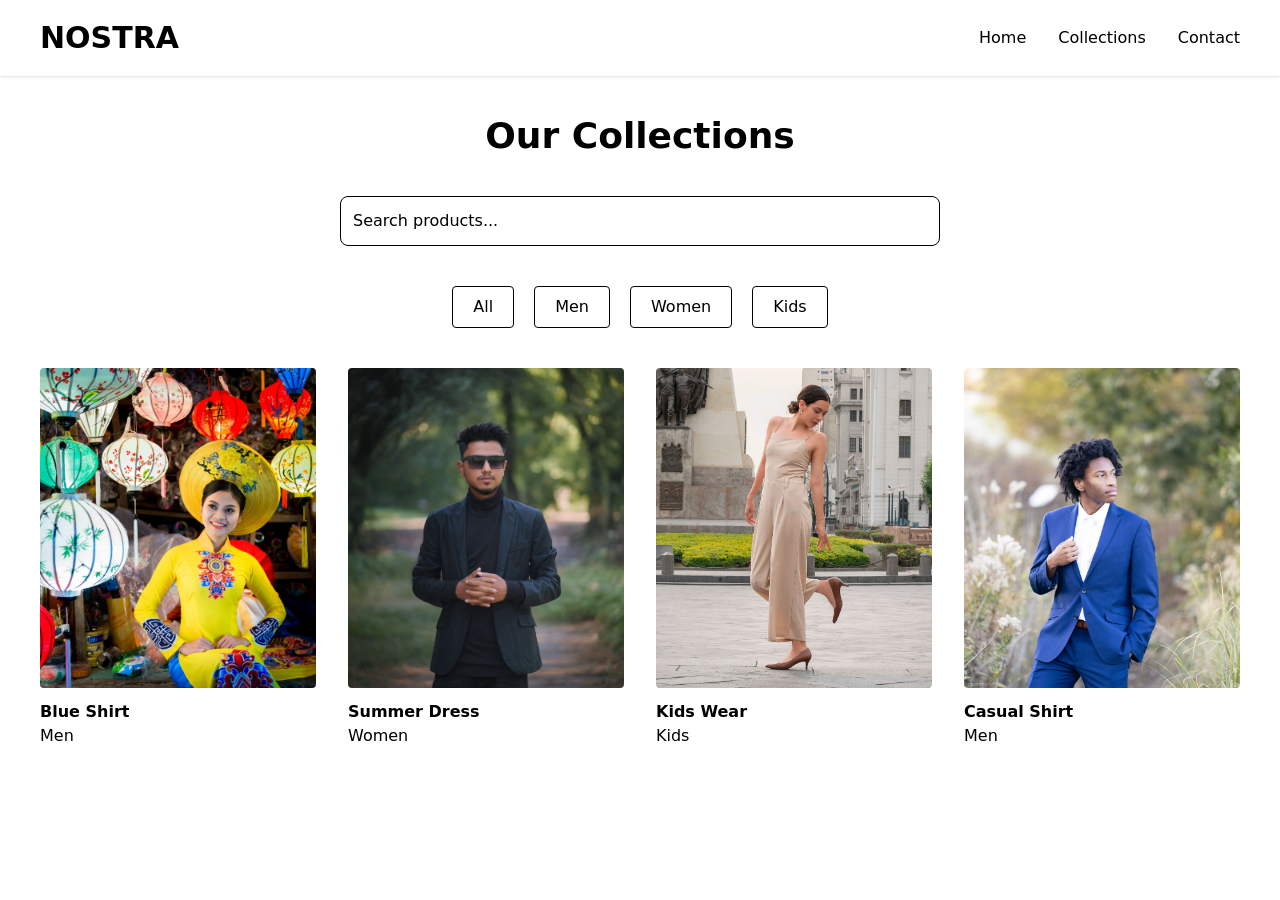
<file: collections.html>
<!DOCTYPE html>
<html lang="en">

<head>
    <meta charset="UTF-8">
    <meta name="viewport" content="width=device-width, initial-scale=1.0">
    <title>Nostra - Collections</title>

    <link href="src/output.css" rel="stylesheet">

</head>


<body>


<!-- Navbar -->

<nav class="flex justify-between items-center px-10 py-5 shadow">

    <h1 class="text-3xl font-bold">
        NOSTRA
    </h1>


    <div class="hidden md:flex gap-8">

        <a href="index.html">Home</a>

        <a href="collections.html">
            Collections
        </a>

        <a href="contact.html">
            Contact
        </a>

    </div>


</nav>



<!-- Collections -->

<section class="p-10">


<h1 class="text-4xl font-bold text-center mb-10">
    Our Collections
</h1>



<!-- Search -->

<div class="flex justify-center mb-10">

<input 
id="search"
type="text"
placeholder="Search products..."
class="border border-black w-full md:w-1/2 p-3 rounded-lg"
>

</div>



<!-- Categories -->

<div class="flex justify-center gap-5 mb-10 flex-wrap">


<button 
class="category border border-black px-5 py-2 rounded"
>
All
</button>


<button 
class="category border border-black px-5 py-2 rounded"
>
Men
</button>


<button 
class="category border border-black px-5 py-2 rounded"
>
Women
</button>


<button 
class="category border border-black px-5 py-2 rounded"
>
Kids
</button>


</div>




<!-- Products -->

<div 
id="products"
class="grid grid-cols-2 md:grid-cols-4 gap-8">



<!-- Product 1 -->

<div class="product">

<img
src="images/pexels-rozanova-3024591.jpg"
class="w-full h-80 object-cover rounded"
>


<h2 class="font-bold mt-3">
Blue Shirt
</h2>


<p>
Men
</p>


</div>





<!-- Product 2 -->

<div class="product">


<img
src="images/pexels-saleheen-26820571.jpg"
class="w-full h-80 object-cover rounded"
>


<h2 class="font-bold mt-3">
Summer Dress
</h2>


<p>
Women
</p>


</div>





<!-- Product 3 -->

<div class="product">


<img
src="images/pexels-jose-martin-segura-benites-1422456152-27081016.jpg"
class="w-full h-80 object-cover rounded"
>


<h2 class="font-bold mt-3">
Kids Wear
</h2>


<p>
Kids
</p>


</div>





<!-- Product 4 -->


<div class="product">


<img
src="images/pexels-neeha-m-2150859703-36432730.jpg"
class="w-full h-80 object-cover rounded"
>


<h2 class="font-bold mt-3">
Casual Shirt
</h2>


<p>
Men
</p>


</div>



</div>


</section>



<script src="collection.js"></script>


</body>

</html>
</file>
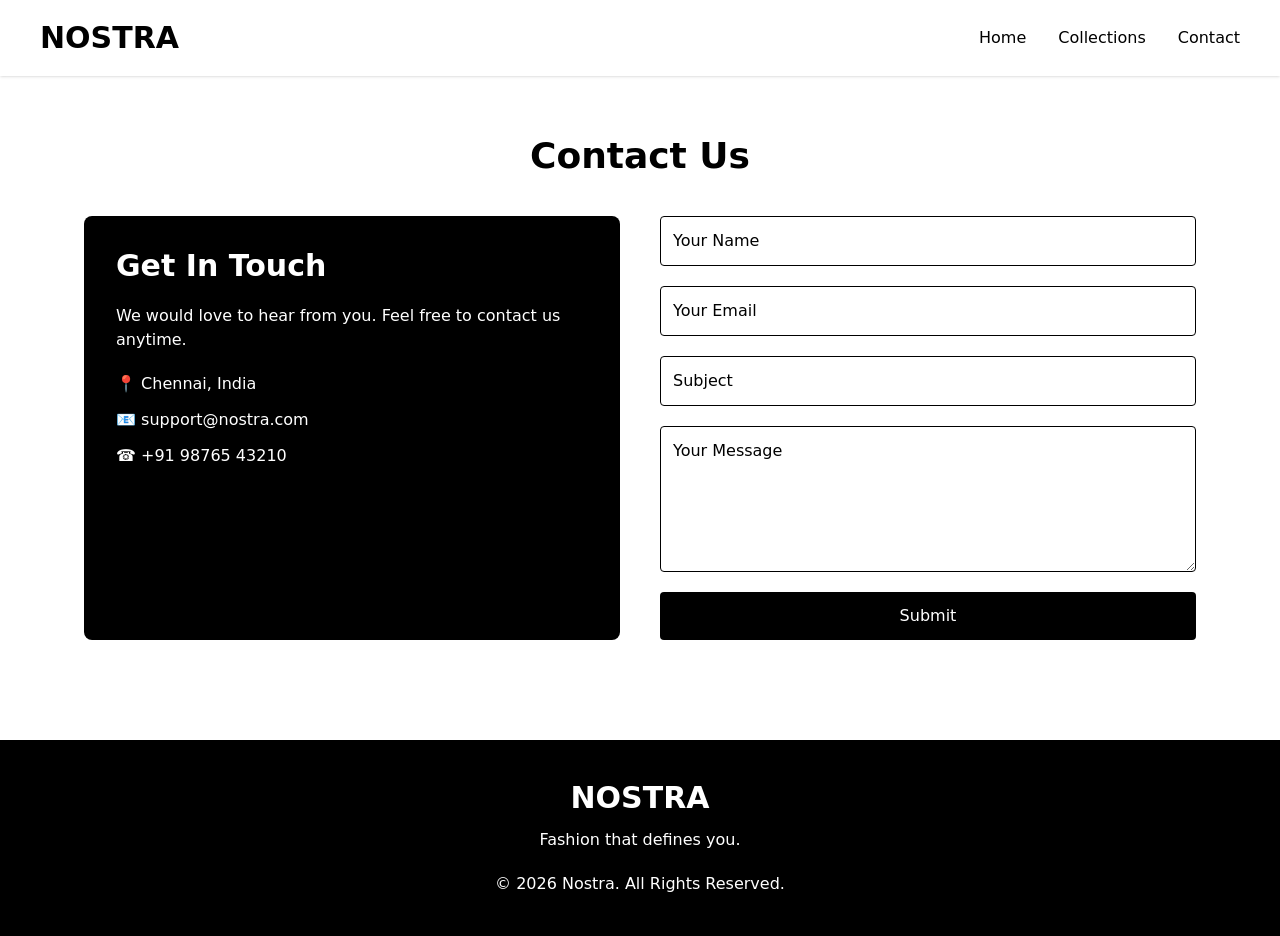
<file: contact.html>
<!DOCTYPE html>
<html lang="en">

<head>

    <meta charset="UTF-8">
    <meta name="viewport" content="width=device-width, initial-scale=1.0">

    <title>Nostra - Contact</title>

    <link href="src/output.css" rel="stylesheet">

</head>


<body>


<!-- Navbar -->

<nav class="flex justify-between items-center px-10 py-5 shadow">

    <h1 class="text-3xl font-bold">
        NOSTRA
    </h1>


    <div class="hidden md:flex gap-8">

        <a href="index.html">Home</a>

        <a href="collections.html">Collections</a>

        <a href="contact.html">
            Contact
        </a>

    </div>


</nav>



<!-- Contact Section -->


<section class="max-w-6xl mx-auto mt-10 p-5">


    <h1 class="text-4xl font-bold text-center mb-10">
        Contact Us
    </h1>



    <div class="grid md:grid-cols-2 gap-10">


        <!-- Contact Information -->


        <div class="bg-black text-white p-8 rounded-lg">


            <h2 class="text-3xl font-bold mb-5">
                Get In Touch
            </h2>


            <p class="mb-5">
                We would love to hear from you.
                Feel free to contact us anytime.
            </p>


            <p class="mb-3">
                📍 Chennai, India
            </p>


            <p class="mb-3">
                📧 support@nostra.com
            </p>


            <p>
                ☎ +91 98765 43210
            </p>



        </div>




        <!-- Contact Form -->


        <div>


            <form class="flex flex-col gap-5">


                <input
                type="text"
                placeholder="Your Name"
                class="border p-3 rounded outline-none">


                <input
                type="email"
                placeholder="Your Email"
                class="border p-3 rounded outline-none">


                <input
                type="text"
                placeholder="Subject"
                class="border p-3 rounded outline-none">


                <textarea
                placeholder="Your Message"
                rows="5"
                class="border p-3 rounded outline-none"></textarea>



                <button
                class="bg-black text-white py-3 rounded hover:bg-gray-800">

                    Submit

                </button>



            </form>


        </div>



    </div>



</section>




<!-- Footer -->


<footer class="bg-black text-white mt-20 p-10 text-center">


    <h1 class="text-3xl font-bold">
        NOSTRA
    </h1>


    <p class="mt-3">
        Fashion that defines you.
    </p>


    <p class="mt-5">
        © 2026 Nostra. All Rights Reserved.
    </p>


</footer>



</body>

</html>
</file>
<file: src/output.css>
/*! tailwindcss v4.3.2 | MIT License | https://tailwindcss.com */
@layer properties;
@layer theme, base, components, utilities;
@layer theme {
  :root, :host {
    --font-sans: ui-sans-serif, system-ui, sans-serif, "Apple Color Emoji",
      "Segoe UI Emoji", "Segoe UI Symbol", "Noto Color Emoji";
    --font-mono: ui-monospace, SFMono-Regular, Menlo, Monaco, Consolas, "Liberation Mono",
      "Courier New", monospace;
    --color-red-500: oklch(63.7% 0.237 25.331);
    --color-blue-400: oklch(70.7% 0.165 254.624);
    --color-blue-500: oklch(62.3% 0.214 259.815);
    --color-gray-100: oklch(96.7% 0.003 264.542);
    --color-gray-200: oklch(92.8% 0.006 264.531);
    --color-gray-300: oklch(87.2% 0.01 258.338);
    --color-gray-400: oklch(70.7% 0.022 261.325);
    --color-gray-500: oklch(55.1% 0.027 264.364);
    --color-gray-600: oklch(44.6% 0.03 256.802);
    --color-gray-700: oklch(37.3% 0.034 259.733);
    --color-gray-800: oklch(27.8% 0.033 256.848);
    --color-black: #000;
    --color-white: #fff;
    --spacing: 0.25rem;
    --container-3xl: 48rem;
    --container-6xl: 72rem;
    --text-sm: 0.875rem;
    --text-sm--line-height: calc(1.25 / 0.875);
    --text-base: 1rem;
    --text-base--line-height: calc(1.5 / 1);
    --text-lg: 1.125rem;
    --text-lg--line-height: calc(1.75 / 1.125);
    --text-xl: 1.25rem;
    --text-xl--line-height: calc(1.75 / 1.25);
    --text-2xl: 1.5rem;
    --text-2xl--line-height: calc(2 / 1.5);
    --text-3xl: 1.875rem;
    --text-3xl--line-height: calc(2.25 / 1.875);
    --text-4xl: 2.25rem;
    --text-4xl--line-height: calc(2.5 / 2.25);
    --text-5xl: 3rem;
    --text-5xl--line-height: 1;
    --text-6xl: 3.75rem;
    --text-6xl--line-height: 1;
    --text-7xl: 4.5rem;
    --text-7xl--line-height: 1;
    --font-weight-light: 300;
    --font-weight-medium: 500;
    --font-weight-semibold: 600;
    --font-weight-bold: 700;
    --radius-lg: 0.5rem;
    --default-transition-duration: 150ms;
    --default-transition-timing-function: cubic-bezier(0.4, 0, 0.2, 1);
    --default-font-family: var(--font-sans);
    --default-mono-font-family: var(--font-mono);
  }
}
@layer base {
  *, ::after, ::before, ::backdrop, ::file-selector-button {
    box-sizing: border-box;
    margin: 0;
    padding: 0;
    border: 0 solid;
  }
  html, :host {
    line-height: 1.5;
    -webkit-text-size-adjust: 100%;
    tab-size: 4;
    font-family: var(--default-font-family, ui-sans-serif, system-ui, sans-serif, "Apple Color Emoji", "Segoe UI Emoji", "Segoe UI Symbol", "Noto Color Emoji");
    font-feature-settings: var(--default-font-feature-settings, normal);
    font-variation-settings: var(--default-font-variation-settings, normal);
    -webkit-tap-highlight-color: transparent;
  }
  hr {
    height: 0;
    color: inherit;
    border-top-width: 1px;
  }
  abbr:where([title]) {
    -webkit-text-decoration: underline dotted;
    text-decoration: underline dotted;
  }
  h1, h2, h3, h4, h5, h6 {
    font-size: inherit;
    font-weight: inherit;
  }
  a {
    color: inherit;
    -webkit-text-decoration: inherit;
    text-decoration: inherit;
  }
  b, strong {
    font-weight: bolder;
  }
  code, kbd, samp, pre {
    font-family: var(--default-mono-font-family, ui-monospace, SFMono-Regular, Menlo, Monaco, Consolas, "Liberation Mono", "Courier New", monospace);
    font-feature-settings: var(--default-mono-font-feature-settings, normal);
    font-variation-settings: var(--default-mono-font-variation-settings, normal);
    font-size: 1em;
  }
  small {
    font-size: 80%;
  }
  sub, sup {
    font-size: 75%;
    line-height: 0;
    position: relative;
    vertical-align: baseline;
  }
  sub {
    bottom: -0.25em;
  }
  sup {
    top: -0.5em;
  }
  table {
    text-indent: 0;
    border-color: inherit;
    border-collapse: collapse;
  }
  :-moz-focusring {
    outline: auto;
  }
  progress {
    vertical-align: baseline;
  }
  summary {
    display: list-item;
  }
  ol, ul, menu {
    list-style: none;
  }
  img, svg, video, canvas, audio, iframe, embed, object {
    display: block;
    vertical-align: middle;
  }
  img, video {
    max-width: 100%;
    height: auto;
  }
  button, input, select, optgroup, textarea, ::file-selector-button {
    font: inherit;
    font-feature-settings: inherit;
    font-variation-settings: inherit;
    letter-spacing: inherit;
    color: inherit;
    border-radius: 0;
    background-color: transparent;
    opacity: 1;
  }
  :where(select:is([multiple], [size])) optgroup {
    font-weight: bolder;
  }
  :where(select:is([multiple], [size])) optgroup option {
    padding-inline-start: 20px;
  }
  ::file-selector-button {
    margin-inline-end: 4px;
  }
  ::placeholder {
    opacity: 1;
  }
  @supports (not (-webkit-appearance: -apple-pay-button))  or (contain-intrinsic-size: 1px) {
    ::placeholder {
      color: currentcolor;
      @supports (color: color-mix(in lab, red, red)) {
        color: color-mix(in oklab, currentcolor 50%, transparent);
      }
    }
  }
  textarea {
    resize: vertical;
  }
  ::-webkit-search-decoration {
    -webkit-appearance: none;
  }
  ::-webkit-date-and-time-value {
    min-height: 1lh;
    text-align: inherit;
  }
  ::-webkit-datetime-edit {
    display: inline-flex;
  }
  ::-webkit-datetime-edit-fields-wrapper {
    padding: 0;
  }
  ::-webkit-datetime-edit, ::-webkit-datetime-edit-year-field, ::-webkit-datetime-edit-month-field, ::-webkit-datetime-edit-day-field, ::-webkit-datetime-edit-hour-field, ::-webkit-datetime-edit-minute-field, ::-webkit-datetime-edit-second-field, ::-webkit-datetime-edit-millisecond-field, ::-webkit-datetime-edit-meridiem-field {
    padding-block: 0;
  }
  ::-webkit-calendar-picker-indicator {
    line-height: 1;
  }
  :-moz-ui-invalid {
    box-shadow: none;
  }
  button, input:where([type="button"], [type="reset"], [type="submit"]), ::file-selector-button {
    appearance: button;
  }
  ::-webkit-inner-spin-button, ::-webkit-outer-spin-button {
    height: auto;
  }
  [hidden]:where(:not([hidden="until-found"])) {
    display: none !important;
  }
}
@layer utilities {
  .absolute {
    position: absolute;
  }
  .fixed {
    position: fixed;
  }
  .relative {
    position: relative;
  }
  .sticky {
    position: sticky;
  }
  .inset-0 {
    inset: 0;
  }
  .top-0 {
    top: 0;
  }
  .top-1 {
    top: var(--spacing);
  }
  .top-1\/2 {
    top: calc(1 / 2 * 100%);
  }
  .top-3 {
    top: calc(var(--spacing) * 3);
  }
  .right-3 {
    right: calc(var(--spacing) * 3);
  }
  .right-4 {
    right: calc(var(--spacing) * 4);
  }
  .right-5 {
    right: calc(var(--spacing) * 5);
  }
  .right-\[-100\%\] {
    right: -100%;
  }
  .left-3 {
    left: calc(var(--spacing) * 3);
  }
  .left-4 {
    left: calc(var(--spacing) * 4);
  }
  .z-50 {
    z-index: 50;
  }
  .mx-auto {
    margin-inline: auto;
  }
  .my-8 {
    margin-block: calc(var(--spacing) * 8);
  }
  .mt-3 {
    margin-top: calc(var(--spacing) * 3);
  }
  .mt-4 {
    margin-top: calc(var(--spacing) * 4);
  }
  .mt-5 {
    margin-top: calc(var(--spacing) * 5);
  }
  .mt-6 {
    margin-top: calc(var(--spacing) * 6);
  }
  .mt-8 {
    margin-top: calc(var(--spacing) * 8);
  }
  .mt-10 {
    margin-top: calc(var(--spacing) * 10);
  }
  .mt-16 {
    margin-top: calc(var(--spacing) * 16);
  }
  .mt-20 {
    margin-top: calc(var(--spacing) * 20);
  }
  .mb-3 {
    margin-bottom: calc(var(--spacing) * 3);
  }
  .mb-4 {
    margin-bottom: calc(var(--spacing) * 4);
  }
  .mb-5 {
    margin-bottom: calc(var(--spacing) * 5);
  }
  .mb-8 {
    margin-bottom: calc(var(--spacing) * 8);
  }
  .mb-10 {
    margin-bottom: calc(var(--spacing) * 10);
  }
  .block {
    display: block;
  }
  .flex {
    display: flex;
  }
  .grid {
    display: grid;
  }
  .hidden {
    display: none;
  }
  .table {
    display: table;
  }
  .h-10 {
    height: calc(var(--spacing) * 10);
  }
  .h-24 {
    height: calc(var(--spacing) * 24);
  }
  .h-80 {
    height: calc(var(--spacing) * 80);
  }
  .h-\[00px\] {
    height: 00px;
  }
  .h-\[250px\] {
    height: 250px;
  }
  .h-\[300px\] {
    height: 300px;
  }
  .h-\[400px\] {
    height: 400px;
  }
  .h-\[500px\] {
    height: 500px;
  }
  .h-full {
    height: 100%;
  }
  .w-3 {
    width: calc(var(--spacing) * 3);
  }
  .w-3\/4 {
    width: calc(3 / 4 * 100%);
  }
  .w-24 {
    width: calc(var(--spacing) * 24);
  }
  .w-64 {
    width: calc(var(--spacing) * 64);
  }
  .w-\[95\%\] {
    width: 95%;
  }
  .w-full {
    width: 100%;
  }
  .max-w-3xl {
    max-width: var(--container-3xl);
  }
  .max-w-6xl {
    max-width: var(--container-6xl);
  }
  .border-collapse {
    border-collapse: collapse;
  }
  .-translate-y-1 {
    --tw-translate-y: calc(var(--spacing) * -1);
    translate: var(--tw-translate-x) var(--tw-translate-y);
  }
  .-translate-y-1\/2 {
    --tw-translate-y: calc(calc(1 / 2 * 100%) * -1);
    translate: var(--tw-translate-x) var(--tw-translate-y);
  }
  .transform {
    transform: var(--tw-rotate-x,) var(--tw-rotate-y,) var(--tw-rotate-z,) var(--tw-skew-x,) var(--tw-skew-y,);
  }
  .cursor-pointer {
    cursor: pointer;
  }
  .resize {
    resize: both;
  }
  .grid-cols-1 {
    grid-template-columns: repeat(1, minmax(0, 1fr));
  }
  .grid-cols-2 {
    grid-template-columns: repeat(2, minmax(0, 1fr));
  }
  .flex-col {
    flex-direction: column;
  }
  .flex-wrap {
    flex-wrap: wrap;
  }
  .items-center {
    align-items: center;
  }
  .justify-between {
    justify-content: space-between;
  }
  .justify-center {
    justify-content: center;
  }
  .justify-end {
    justify-content: flex-end;
  }
  .gap-3 {
    gap: calc(var(--spacing) * 3);
  }
  .gap-4 {
    gap: calc(var(--spacing) * 4);
  }
  .gap-5 {
    gap: calc(var(--spacing) * 5);
  }
  .gap-6 {
    gap: calc(var(--spacing) * 6);
  }
  .gap-8 {
    gap: calc(var(--spacing) * 8);
  }
  .gap-10 {
    gap: calc(var(--spacing) * 10);
  }
  .overflow-hidden {
    overflow: hidden;
  }
  .rounded {
    border-radius: 0.25rem;
  }
  .rounded-full {
    border-radius: calc(infinity * 1px);
  }
  .rounded-lg {
    border-radius: var(--radius-lg);
  }
  .border {
    border-style: var(--tw-border-style);
    border-width: 1px;
  }
  .border-black {
    border-color: var(--color-black);
  }
  .border-gray-700 {
    border-color: var(--color-gray-700);
  }
  .bg-black {
    background-color: var(--color-black);
  }
  .bg-black\/40 {
    background-color: color-mix(in srgb, #000 40%, transparent);
    @supports (color: color-mix(in lab, red, red)) {
      background-color: color-mix(in oklab, var(--color-black) 40%, transparent);
    }
  }
  .bg-black\/60 {
    background-color: color-mix(in srgb, #000 60%, transparent);
    @supports (color: color-mix(in lab, red, red)) {
      background-color: color-mix(in oklab, var(--color-black) 60%, transparent);
    }
  }
  .bg-gray-100 {
    background-color: var(--color-gray-100);
  }
  .bg-red-500 {
    background-color: var(--color-red-500);
  }
  .bg-white {
    background-color: var(--color-white);
  }
  .object-contain {
    object-fit: contain;
  }
  .object-cover {
    object-fit: cover;
  }
  .p-3 {
    padding: calc(var(--spacing) * 3);
  }
  .p-5 {
    padding: calc(var(--spacing) * 5);
  }
  .p-6 {
    padding: calc(var(--spacing) * 6);
  }
  .p-8 {
    padding: calc(var(--spacing) * 8);
  }
  .p-10 {
    padding: calc(var(--spacing) * 10);
  }
  .px-3 {
    padding-inline: calc(var(--spacing) * 3);
  }
  .px-4 {
    padding-inline: calc(var(--spacing) * 4);
  }
  .px-5 {
    padding-inline: calc(var(--spacing) * 5);
  }
  .px-6 {
    padding-inline: calc(var(--spacing) * 6);
  }
  .px-8 {
    padding-inline: calc(var(--spacing) * 8);
  }
  .px-10 {
    padding-inline: calc(var(--spacing) * 10);
  }
  .py-1 {
    padding-block: var(--spacing);
  }
  .py-2 {
    padding-block: calc(var(--spacing) * 2);
  }
  .py-3 {
    padding-block: calc(var(--spacing) * 3);
  }
  .py-5 {
    padding-block: calc(var(--spacing) * 5);
  }
  .py-10 {
    padding-block: calc(var(--spacing) * 10);
  }
  .pl-8 {
    padding-left: calc(var(--spacing) * 8);
  }
  .text-center {
    text-align: center;
  }
  .text-2xl {
    font-size: var(--text-2xl);
    line-height: var(--tw-leading, var(--text-2xl--line-height));
  }
  .text-3xl {
    font-size: var(--text-3xl);
    line-height: var(--tw-leading, var(--text-3xl--line-height));
  }
  .text-4xl {
    font-size: var(--text-4xl);
    line-height: var(--tw-leading, var(--text-4xl--line-height));
  }
  .text-5xl {
    font-size: var(--text-5xl);
    line-height: var(--tw-leading, var(--text-5xl--line-height));
  }
  .text-lg {
    font-size: var(--text-lg);
    line-height: var(--tw-leading, var(--text-lg--line-height));
  }
  .text-sm {
    font-size: var(--text-sm);
    line-height: var(--tw-leading, var(--text-sm--line-height));
  }
  .text-xl {
    font-size: var(--text-xl);
    line-height: var(--tw-leading, var(--text-xl--line-height));
  }
  .font-bold {
    --tw-font-weight: var(--font-weight-bold);
    font-weight: var(--font-weight-bold);
  }
  .font-light {
    --tw-font-weight: var(--font-weight-light);
    font-weight: var(--font-weight-light);
  }
  .font-medium {
    --tw-font-weight: var(--font-weight-medium);
    font-weight: var(--font-weight-medium);
  }
  .font-semibold {
    --tw-font-weight: var(--font-weight-semibold);
    font-weight: var(--font-weight-semibold);
  }
  .text-black {
    color: var(--color-black);
  }
  .text-blue-400 {
    color: var(--color-blue-400);
  }
  .text-gray-300 {
    color: var(--color-gray-300);
  }
  .text-gray-400 {
    color: var(--color-gray-400);
  }
  .text-gray-500 {
    color: var(--color-gray-500);
  }
  .text-gray-600 {
    color: var(--color-gray-600);
  }
  .text-white {
    color: var(--color-white);
  }
  .underline {
    text-decoration-line: underline;
  }
  .shadow {
    --tw-shadow: 0 1px 3px 0 var(--tw-shadow-color, rgb(0 0 0 / 0.1)), 0 1px 2px -1px var(--tw-shadow-color, rgb(0 0 0 / 0.1));
    box-shadow: var(--tw-inset-shadow), var(--tw-inset-ring-shadow), var(--tw-ring-offset-shadow), var(--tw-ring-shadow), var(--tw-shadow);
  }
  .shadow-md {
    --tw-shadow: 0 4px 6px -1px var(--tw-shadow-color, rgb(0 0 0 / 0.1)), 0 2px 4px -2px var(--tw-shadow-color, rgb(0 0 0 / 0.1));
    box-shadow: var(--tw-inset-shadow), var(--tw-inset-ring-shadow), var(--tw-ring-offset-shadow), var(--tw-ring-shadow), var(--tw-shadow);
  }
  .outline {
    outline-style: var(--tw-outline-style);
    outline-width: 1px;
  }
  .transition {
    transition-property: color, background-color, border-color, outline-color, text-decoration-color, fill, stroke, --tw-gradient-from, --tw-gradient-via, --tw-gradient-to, opacity, box-shadow, transform, translate, scale, rotate, filter, -webkit-backdrop-filter, backdrop-filter, display, content-visibility, overlay, pointer-events;
    transition-timing-function: var(--tw-ease, var(--default-transition-timing-function));
    transition-duration: var(--tw-duration, var(--default-transition-duration));
  }
  .duration-300 {
    --tw-duration: 300ms;
    transition-duration: 300ms;
  }
  .duration-500 {
    --tw-duration: 500ms;
    transition-duration: 500ms;
  }
  .outline-none {
    --tw-outline-style: none;
    outline-style: none;
  }
  .hover\:scale-110 {
    &:hover {
      @media (hover: hover) {
        --tw-scale-x: 110%;
        --tw-scale-y: 110%;
        --tw-scale-z: 110%;
        scale: var(--tw-scale-x) var(--tw-scale-y);
      }
    }
  }
  .hover\:bg-gray-200 {
    &:hover {
      @media (hover: hover) {
        background-color: var(--color-gray-200);
      }
    }
  }
  .hover\:bg-gray-300 {
    &:hover {
      @media (hover: hover) {
        background-color: var(--color-gray-300);
      }
    }
  }
  .hover\:bg-gray-800 {
    &:hover {
      @media (hover: hover) {
        background-color: var(--color-gray-800);
      }
    }
  }
  .hover\:text-blue-500 {
    &:hover {
      @media (hover: hover) {
        color: var(--color-blue-500);
      }
    }
  }
  .hover\:text-red-500 {
    &:hover {
      @media (hover: hover) {
        color: var(--color-red-500);
      }
    }
  }
  .hover\:shadow-lg {
    &:hover {
      @media (hover: hover) {
        --tw-shadow: 0 10px 15px -3px var(--tw-shadow-color, rgb(0 0 0 / 0.1)), 0 4px 6px -4px var(--tw-shadow-color, rgb(0 0 0 / 0.1));
        box-shadow: var(--tw-inset-shadow), var(--tw-inset-ring-shadow), var(--tw-ring-offset-shadow), var(--tw-ring-shadow), var(--tw-shadow);
      }
    }
  }
  .md\:right-8 {
    @media (width >= 48rem) {
      right: calc(var(--spacing) * 8);
    }
  }
  .md\:left-8 {
    @media (width >= 48rem) {
      left: calc(var(--spacing) * 8);
    }
  }
  .md\:flex {
    @media (width >= 48rem) {
      display: flex;
    }
  }
  .md\:hidden {
    @media (width >= 48rem) {
      display: none;
    }
  }
  .md\:h-\[550px\] {
    @media (width >= 48rem) {
      height: 550px;
    }
  }
  .md\:w-1\/2 {
    @media (width >= 48rem) {
      width: calc(1 / 2 * 100%);
    }
  }
  .md\:w-\[500px\] {
    @media (width >= 48rem) {
      width: 500px;
    }
  }
  .md\:grid-cols-2 {
    @media (width >= 48rem) {
      grid-template-columns: repeat(2, minmax(0, 1fr));
    }
  }
  .md\:grid-cols-3 {
    @media (width >= 48rem) {
      grid-template-columns: repeat(3, minmax(0, 1fr));
    }
  }
  .md\:grid-cols-4 {
    @media (width >= 48rem) {
      grid-template-columns: repeat(4, minmax(0, 1fr));
    }
  }
  .md\:flex-row {
    @media (width >= 48rem) {
      flex-direction: row;
    }
  }
  .md\:px-8 {
    @media (width >= 48rem) {
      padding-inline: calc(var(--spacing) * 8);
    }
  }
  .md\:px-10 {
    @media (width >= 48rem) {
      padding-inline: calc(var(--spacing) * 10);
    }
  }
  .md\:px-12 {
    @media (width >= 48rem) {
      padding-inline: calc(var(--spacing) * 12);
    }
  }
  .md\:py-3 {
    @media (width >= 48rem) {
      padding-block: calc(var(--spacing) * 3);
    }
  }
  .md\:text-2xl {
    @media (width >= 48rem) {
      font-size: var(--text-2xl);
      line-height: var(--tw-leading, var(--text-2xl--line-height));
    }
  }
  .md\:text-4xl {
    @media (width >= 48rem) {
      font-size: var(--text-4xl);
      line-height: var(--tw-leading, var(--text-4xl--line-height));
    }
  }
  .md\:text-6xl {
    @media (width >= 48rem) {
      font-size: var(--text-6xl);
      line-height: var(--tw-leading, var(--text-6xl--line-height));
    }
  }
  .md\:text-7xl {
    @media (width >= 48rem) {
      font-size: var(--text-7xl);
      line-height: var(--tw-leading, var(--text-7xl--line-height));
    }
  }
  .md\:text-base {
    @media (width >= 48rem) {
      font-size: var(--text-base);
      line-height: var(--tw-leading, var(--text-base--line-height));
    }
  }
  .lg\:grid-cols-6 {
    @media (width >= 64rem) {
      grid-template-columns: repeat(6, minmax(0, 1fr));
    }
  }
}
html {
  scroll-behavior: smooth;
}
.product-card img {
  transition: transform 0.5s ease;
}
.product-card:hover img {
  transform: scale(1.08);
}
.shop-btn {
  transition: all 0.3s ease;
}
.shop-btn:hover {
  transform: translateY(-5px);
}
.fade-in {
  animation: fade 1s ease-in;
}
@keyframes fade {
  from {
    opacity: 0;
    transform: translateY(30px);
  }
  to {
    opacity: 1;
    transform: translateY(0);
  }
}
@property --tw-translate-x {
  syntax: "*";
  inherits: false;
  initial-value: 0;
}
@property --tw-translate-y {
  syntax: "*";
  inherits: false;
  initial-value: 0;
}
@property --tw-translate-z {
  syntax: "*";
  inherits: false;
  initial-value: 0;
}
@property --tw-rotate-x {
  syntax: "*";
  inherits: false;
}
@property --tw-rotate-y {
  syntax: "*";
  inherits: false;
}
@property --tw-rotate-z {
  syntax: "*";
  inherits: false;
}
@property --tw-skew-x {
  syntax: "*";
  inherits: false;
}
@property --tw-skew-y {
  syntax: "*";
  inherits: false;
}
@property --tw-border-style {
  syntax: "*";
  inherits: false;
  initial-value: solid;
}
@property --tw-font-weight {
  syntax: "*";
  inherits: false;
}
@property --tw-shadow {
  syntax: "*";
  inherits: false;
  initial-value: 0 0 #0000;
}
@property --tw-shadow-color {
  syntax: "*";
  inherits: false;
}
@property --tw-shadow-alpha {
  syntax: "<percentage>";
  inherits: false;
  initial-value: 100%;
}
@property --tw-inset-shadow {
  syntax: "*";
  inherits: false;
  initial-value: 0 0 #0000;
}
@property --tw-inset-shadow-color {
  syntax: "*";
  inherits: false;
}
@property --tw-inset-shadow-alpha {
  syntax: "<percentage>";
  inherits: false;
  initial-value: 100%;
}
@property --tw-ring-color {
  syntax: "*";
  inherits: false;
}
@property --tw-ring-shadow {
  syntax: "*";
  inherits: false;
  initial-value: 0 0 #0000;
}
@property --tw-inset-ring-color {
  syntax: "*";
  inherits: false;
}
@property --tw-inset-ring-shadow {
  syntax: "*";
  inherits: false;
  initial-value: 0 0 #0000;
}
@property --tw-ring-inset {
  syntax: "*";
  inherits: false;
}
@property --tw-ring-offset-width {
  syntax: "<length>";
  inherits: false;
  initial-value: 0px;
}
@property --tw-ring-offset-color {
  syntax: "*";
  inherits: false;
  initial-value: #fff;
}
@property --tw-ring-offset-shadow {
  syntax: "*";
  inherits: false;
  initial-value: 0 0 #0000;
}
@property --tw-outline-style {
  syntax: "*";
  inherits: false;
  initial-value: solid;
}
@property --tw-duration {
  syntax: "*";
  inherits: false;
}
@property --tw-scale-x {
  syntax: "*";
  inherits: false;
  initial-value: 1;
}
@property --tw-scale-y {
  syntax: "*";
  inherits: false;
  initial-value: 1;
}
@property --tw-scale-z {
  syntax: "*";
  inherits: false;
  initial-value: 1;
}
@layer properties {
  @supports ((-webkit-hyphens: none) and (not (margin-trim: inline))) or ((-moz-orient: inline) and (not (color:rgb(from red r g b)))) {
    *, ::before, ::after, ::backdrop {
      --tw-translate-x: 0;
      --tw-translate-y: 0;
      --tw-translate-z: 0;
      --tw-rotate-x: initial;
      --tw-rotate-y: initial;
      --tw-rotate-z: initial;
      --tw-skew-x: initial;
      --tw-skew-y: initial;
      --tw-border-style: solid;
      --tw-font-weight: initial;
      --tw-shadow: 0 0 #0000;
      --tw-shadow-color: initial;
      --tw-shadow-alpha: 100%;
      --tw-inset-shadow: 0 0 #0000;
      --tw-inset-shadow-color: initial;
      --tw-inset-shadow-alpha: 100%;
      --tw-ring-color: initial;
      --tw-ring-shadow: 0 0 #0000;
      --tw-inset-ring-color: initial;
      --tw-inset-ring-shadow: 0 0 #0000;
      --tw-ring-inset: initial;
      --tw-ring-offset-width: 0px;
      --tw-ring-offset-color: #fff;
      --tw-ring-offset-shadow: 0 0 #0000;
      --tw-outline-style: solid;
      --tw-duration: initial;
      --tw-scale-x: 1;
      --tw-scale-y: 1;
      --tw-scale-z: 1;
    }
  }
}
</file>
